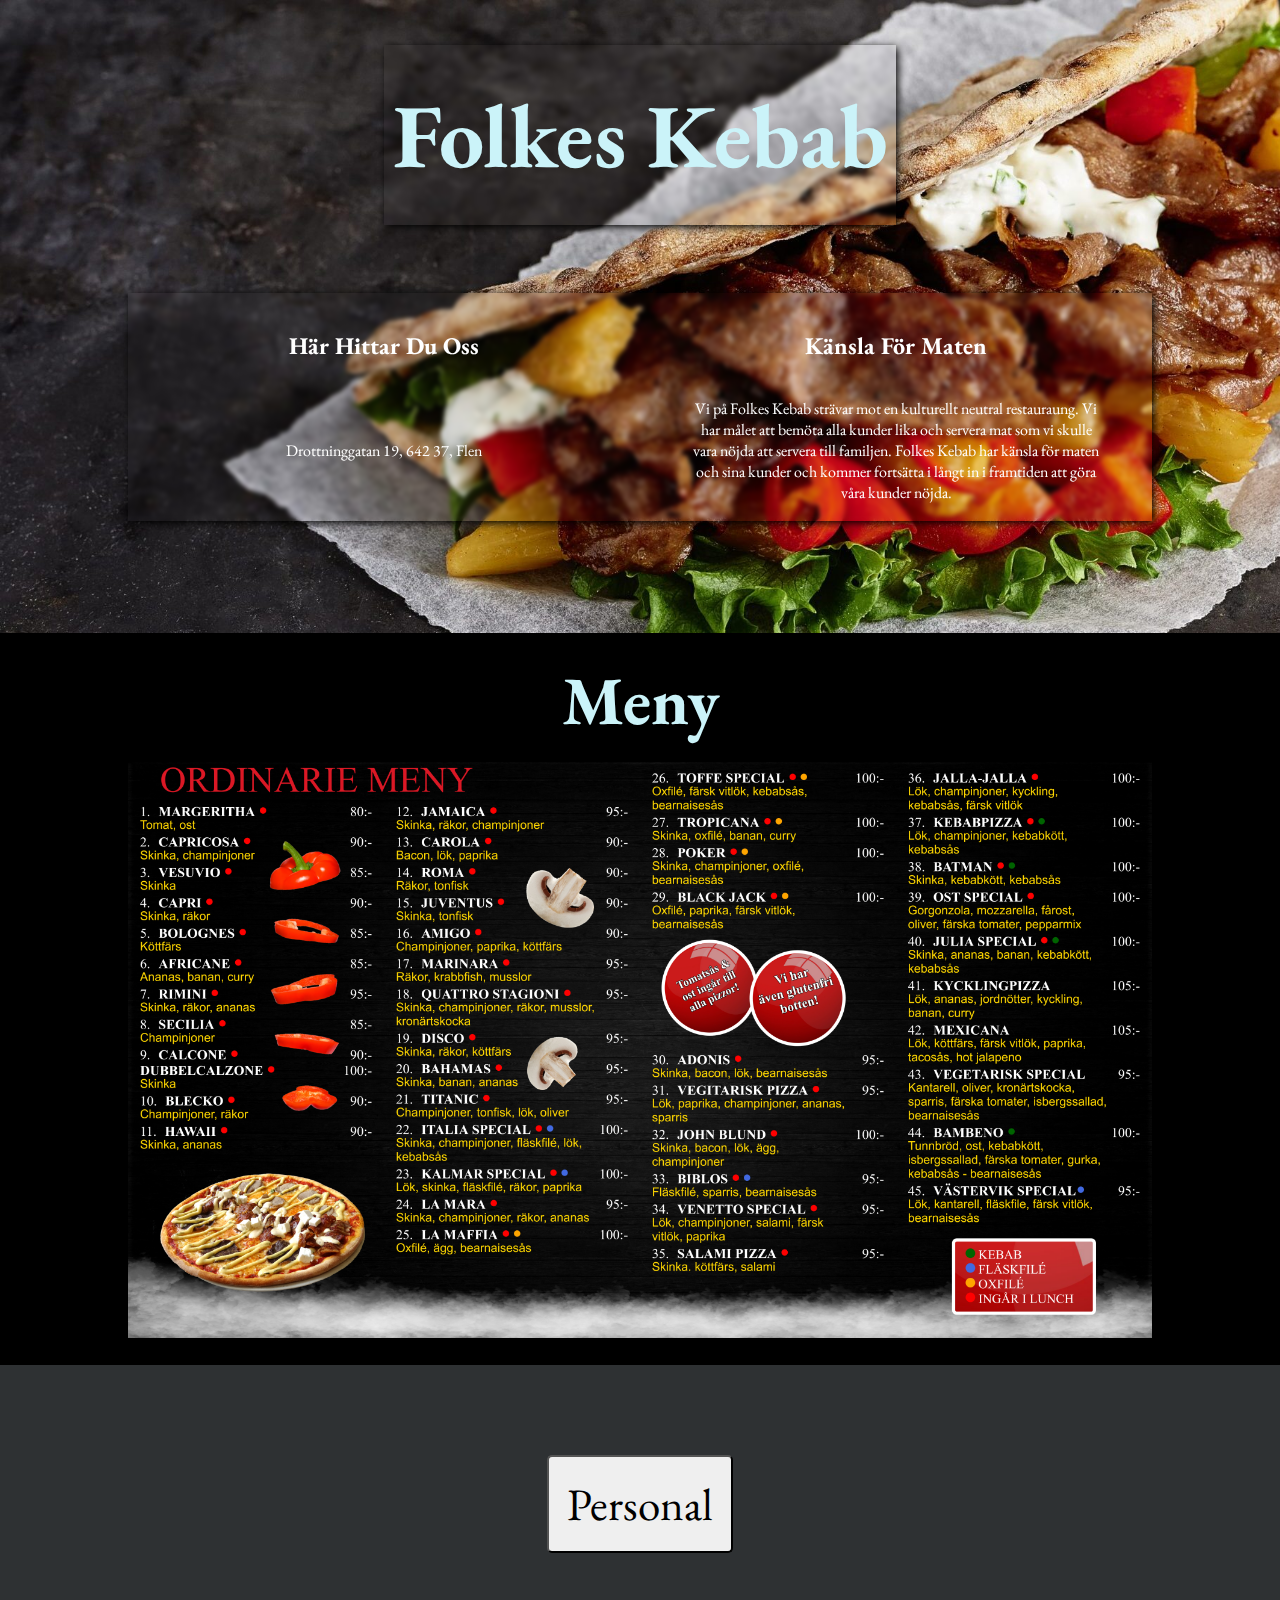
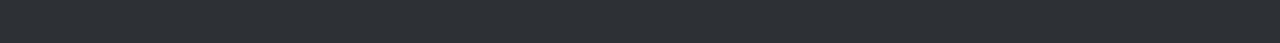
<file: index.html>
<!DOCTYPE html>
<html lang="en">
<head>
    <meta charset="UTF-8">
    <meta http-equiv="X-UA-Compatible" content="IE=edge">
    <meta name="viewport" content="width=device-width, initial-scale=1.0">
    <title>Document</title>
    <link rel="stylesheet" href="style.css">
    <link rel="preconnect" href="https://fonts.googleapis.com">
    <link rel="preconnect" href="https://fonts.gstatic.com" crossorigin>
    <link href="https://fonts.googleapis.com/css2?family=EB+Garamond:ital@1&display=swap" rel="stylesheet">
</head>
<body>
    <div class="first">
        <div class="nav">
            <h1>Folkes Kebab</h1>
        </div>
        <section>
            <div class="titel1"><h2>Här Hittar Du Oss</h2></div>
            <div class="titel1"><h2>Känsla För Maten</h2></div>
            <div class="text1"><p>Drottninggatan 19, 642 37, Flen</p></div>
            <div class="text1"><p>Vi på Folkes Kebab strävar mot en kulturellt neutral restauraung. Vi har målet att bemöta alla kunder lika och servera mat som vi skulle vara nöjda att servera till familjen. Folkes Kebab har känsla för maten och sina kunder och kommer fortsätta i långt in i framtiden att göra våra kunder nöjda.</p></div>
        </section>
    </div>
    <div class="meny">
        <h2>Meny</h2>
        <img src="picture/meny.png" alt="">
    </div>
    <div class="third">
        <div>
            <a href="anstallda.html">
                <button>Personal</button>
            </a>
        </div>
    </div>
</body>
</html>
</file>
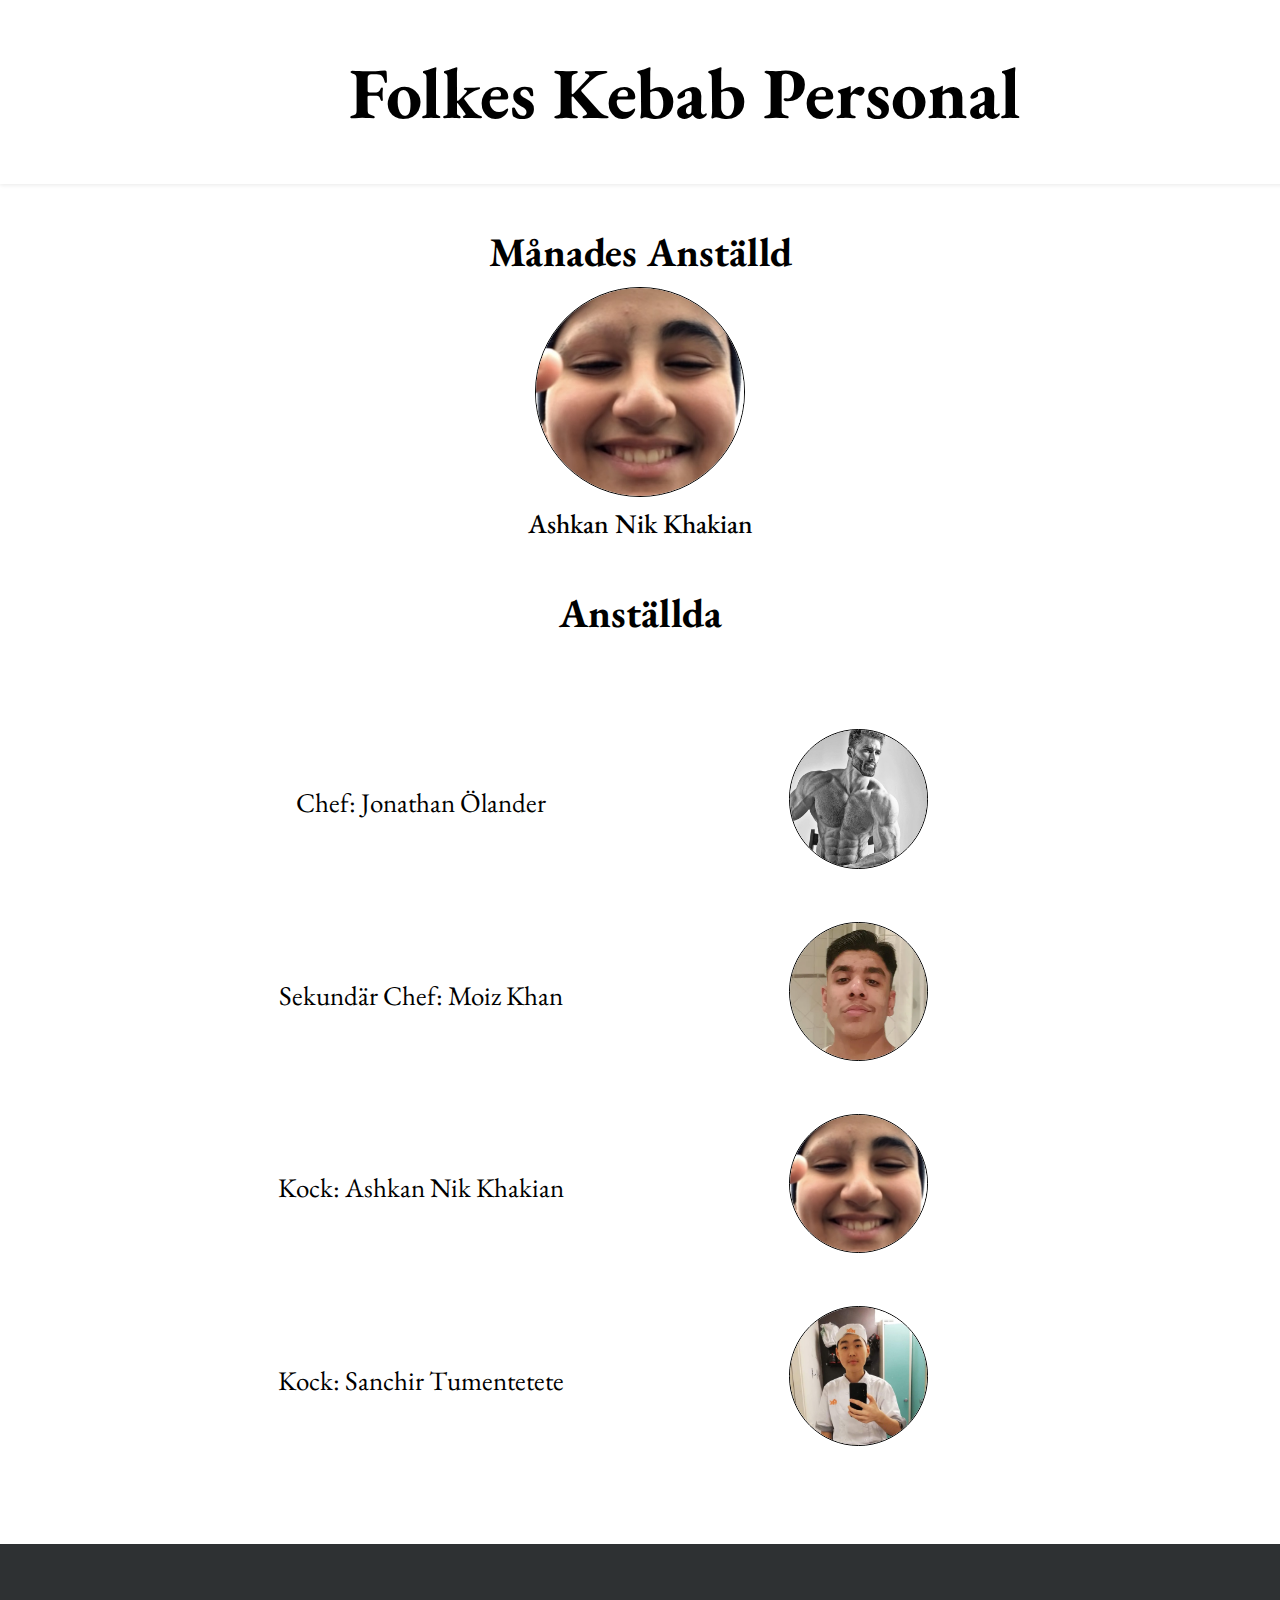
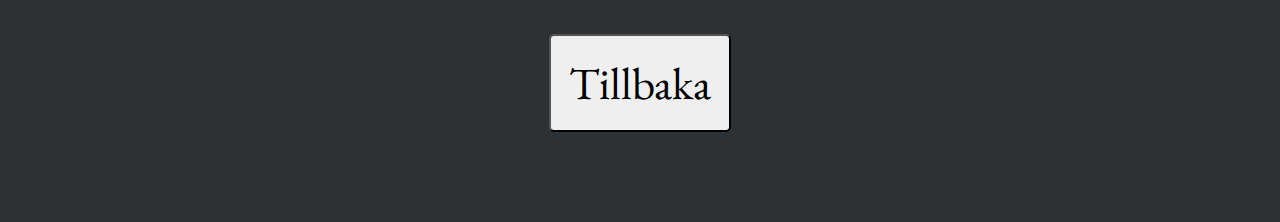
<file: anstallda.html>
<!DOCTYPE html>
<html lang="en">
<head>
    <meta charset="UTF-8">
    <meta http-equiv="X-UA-Compatible" content="IE=edge">
    <meta name="viewport" content="width=device-width, initial-scale=1.0">
    <title>Document</title>
    <link rel="stylesheet" href="style.css">
    <link rel="preconnect" href="https://fonts.googleapis.com">
    <link rel="preconnect" href="https://fonts.gstatic.com" crossorigin>
    <link href="https://fonts.googleapis.com/css2?family=EB+Garamond:ital@1&display=swap" rel="stylesheet">
</head>
<body>
    <div class="titel2">
        <h1>Folkes Kebab Personal</h1>
    </div>
    <div class="forth">
        <div class="titel3"><h2>Månades Anställd</h2></div>
        <img src="picture/Ashkan Cropped.jpg" alt="">
        <p>Ashkan Nik Khakian</p>
    </div>
    <div class="titel4"><h2>Anställda</h2></div>
    <div class="fifth">
        <div class="namn"><p>Chef: Jonathan Ölander</p></div>
        <div class="bild"><img src="picture/gigachadjonte.jpg" alt=""></div>
        <div class="namn"><p>Sekundär Chef: Moiz Khan</p></div>
        <div class="bild"><img src="picture/Moiz.png" alt=""></div>
        <div class="namn"><p>Kock: Ashkan Nik Khakian</p></div>
        <div class="bild"><img src="picture/Ashkan Cropped.jpg" alt=""></div>
        <div class="namn"><p>Kock: Sanchir Tumentetete</p></div>
        <div class="bild"><img src="picture/Sansir Cropped.jpg" alt=""></div>
    </div>
    <div class="third">
        <div>
            <a href="index.html">
                <button>Tillbaka</button>
            </a>
        </div>
    </div>
</body>
</html>
</file>
<file: style.css>
*{
    margin: 0px;
    padding: 0px;
    scroll-behavior: smooth;
}

.nav {
    display: flex;
    align-items: center;
    justify-content: center;
    color: #cbf3f9;
    margin-top: 5vh;
    font-size: 5vh;
    backdrop-filter: blur(2px);
    box-shadow: 2px 2px 8px black;
    width: 40%;
    margin: auto;
    height: 20vh;
    margin-bottom: 7.5vh;
    margin-top: auto;
}

.first {
    background-image: url(picture/kebab1.jpg);
    background-size: cover;
    background-repeat: no-repeat;
    padding-bottom: 12.5vh;
    padding-top: 5vh;
    font-family: 'EB Garamond', serif;
}

section {
    display: grid;
    grid-template-columns: 1fr 1fr;
    grid-template-rows: 1fr 1fr;
    width: 80%;
    text-align: center;
    color: white;
    margin: auto;
    backdrop-filter: blur(2px);
    box-shadow: 2px 2px 8px black;
    padding-bottom: 2vh;
}

.text1 {
    margin: auto;
    width: 80%;
}

.titel1 {
    display: grid;
    align-content: center;
}

.meny {
    background-color: black;
    display: flex;
    justify-content: center;
    flex-direction: column;
    align-items: center;
    color: #cbf3f9;
    padding-top: 2.5vh;
    gap: 2vh;
    padding-bottom: 3vh;
    font-family: 'EB Garamond', serif;
}

.meny img {
    width: 80%;
}

.meny h2 {
    font-size: 7.5vh;
}

.third {
    padding: 10vh;
    background-color: #2e3133;
    display: flex;
    justify-content: center;
}

button {
    padding: 2vh;
    font-size: 5vh;
    font-family: 'EB Garamond', serif;
    border-radius: 5px;
}

.titel2 {
    padding: 5vh;
    font-family: 'EB Garamond', serif;
    font-size: 4vh;
    position: fixed;
    background-color: white;
    width: 100%;
    text-align: center;
    box-shadow: 0 1px 4px hsl(0 4% 15% / 10%);
}

.forth {
    font-family: 'EB Garamond', serif;
    display: flex;
    justify-items: center;
    flex-direction: column;
    align-items: center;
    gap: 1vh;
    padding: 5vh;
    padding-top: 25vh;
}

.forth p {
    font-size: 3vh;
    font-weight: 500;
}

.forth  img{
    border-radius: 100%;
    width: 17.5%;
    border: solid black 1.5px;
}

.titel3 {
    font-size: 3vh;
}

.fifth {
    font-family: 'EB Garamond', serif;
    padding: 10vh 25vh 10vh;
}

.titel4 {
    font-family: 'EB Garamond', serif;
    text-align: center;
    font-size: 3vh;
}

.fifth{
    display: grid;
    grid-template-columns: 1fr 1fr;
    grid-template-rows: 1fr 1fr;
    align-items: center;
    text-align: center;
    font-size: 3vh;
    gap: 5vh;
}

.fifth img{
    width: 35%;
    border-radius: 100%;
    border: solid black 0.5px;
}
</file>
